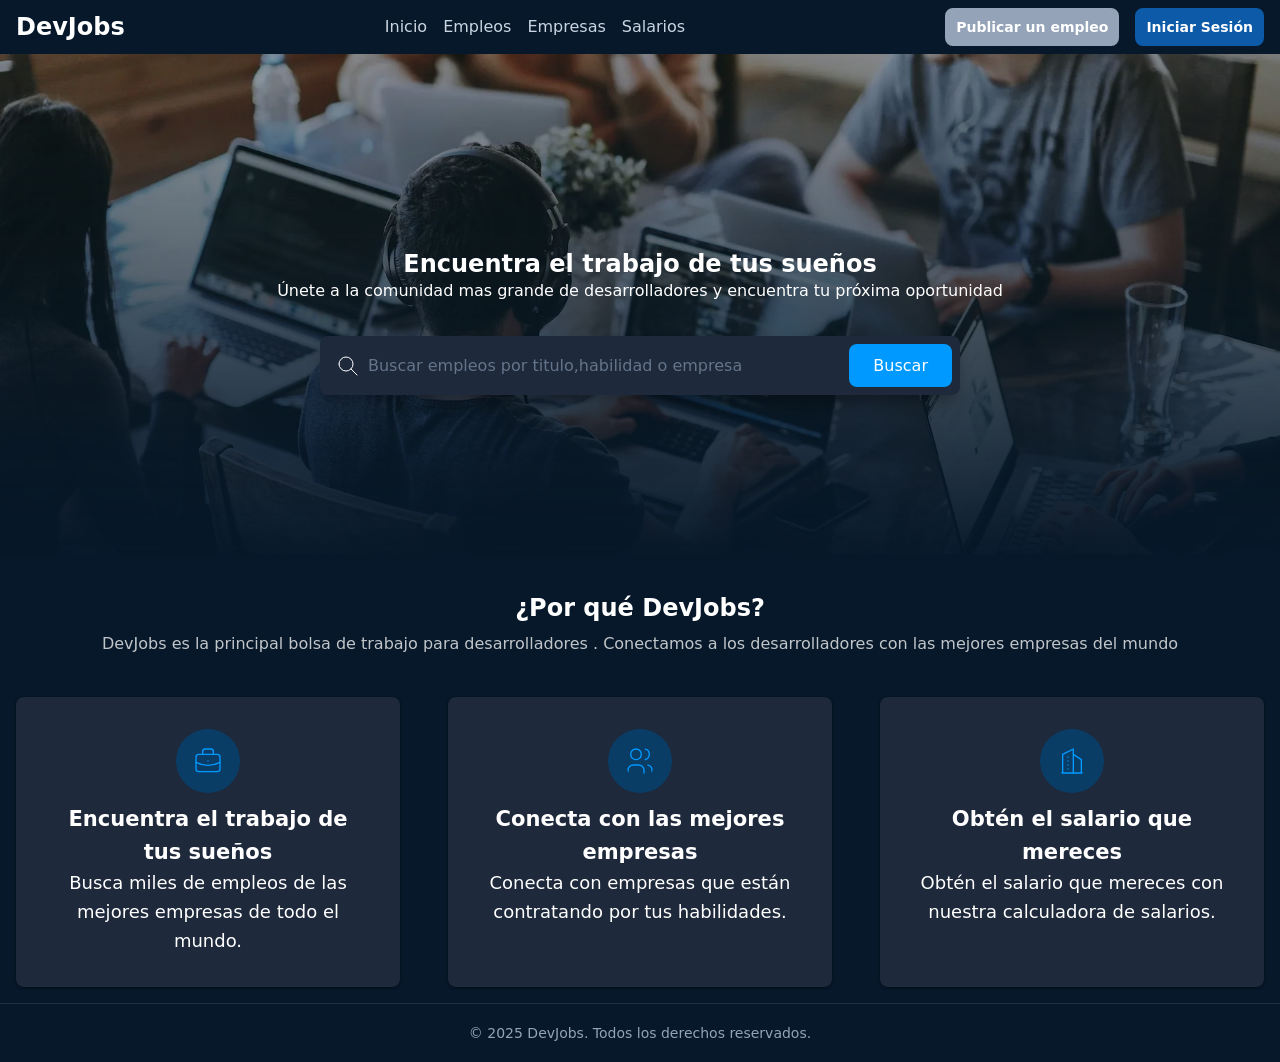
<file: html/index.html>
<!DOCTYPE html>
<html lang="en">
<head>
    <meta charset="UTF-8">
    <meta name="viewport" content="width=device-width, initial-scale=1.0">
    <title>DevJobs</title>
    <link rel="stylesheet" href="/css/style.css">
</head>
<body>
    
    <header>

        <h2>DevJobs</h2>

        <!-- Separo el h2 del nav porque en el header aparecen separado  -->

        <nav>
            <a href="/html/index.html">Inicio</a>
            <a href="/html/empleos.html">Empleos</a>
            <a href="">Empresas</a>
            <a href="">Salarios</a>
        </nav>

        <!-- Separo el nav del div porque en el header aparecen separado  -->

        <div>
            <a href="">Publicar un empleo</a>
            <a href="">Iniciar Sesión</a>
        </div>

    </header>


    <main>

        <section>
            <img src="/utiles/background.webp" alt="">
            <h1>Encuentra el trabajo de tus sueños</h1>
            <p>Únete a la comunidad mas grande de desarrolladores y encuentra tu próxima oportunidad</p>

            <!-- Hago un formulario porque estas haciendo una busqueda . Para eso lo haces de tipo 
            search -->
            <form role="search">
                <div>
                    <!-- Con el svg meto la foto de la lupa  -->
                <svg xmlns="http://www.w3.org/2000/svg" width="24" height="24" viewBox="0 0 24 24" fill="none" stroke="currentColor" stroke-width="1" stroke-linecap="round" stroke-linejoin="round" class="icon icon-tabler icons-tabler-outline icon-tabler-search">
                    <path stroke="none" d="M0 0h24v24H0z" fill="none" />
                    <path d="M3 10a7 7 0 1 0 14 0a7 7 0 1 0 -14 0" />
                    <path d="M21 21l-6 -6" />
                </svg>

                <!-- El placeholder es el texto que aparece mas claro indican que es  -->
                <input type="text" placeholder="Buscar empleos por titulo,habilidad o empresa">
                <!-- El boton lo pongo de tipo submit ya que al final es para enviar sobre que quieres
                buscar  -->
                <button type="submit">Buscar</button>
                </div>
            </form>
        </section>


        <section>
            <!-- hago un header porque es como un miniheader dentro de esta sección  -->
            <header>
                <h1>¿Por qué DevJobs?</h1>
                <p>DevJobs es la principal bolsa de trabajo para desarrolladores . Conectamos a los desarrolladores con las mejores empresas del mundo</p>
            </header>

            <!-- Pongo un article porque son 3 cajas que se repiten . Siempre que sea algo que se
             repite es recomendable poner article   -->

            <div class="cartas">
                <article>   
                <svg xmlns="http://www.w3.org/2000/svg" width="24" height="24" viewBox="0 0 24 24" fill="none" stroke="currentColor" stroke-width="1" stroke-linecap="round" stroke-linejoin="round" class="icon icon-tabler icons-tabler-outline icon-tabler-briefcase"><path stroke="none" d="M0 0h24v24H0z" fill="none" /><path d="M3 9a2 2 0 0 1 2 -2h14a2 2 0 0 1 2 2v9a2 2 0 0 1 -2 2h-14a2 2 0 0 1 -2 -2l0 -9" /><path d="M8 7v-2a2 2 0 0 1 2 -2h4a2 2 0 0 1 2 2v2" /><path d="M12 12l0 .01" /><path d="M3 13a20 20 0 0 0 18 0" /></svg>
                <h3>Encuentra el trabajo de tus sueños</h3>
                <p>Busca miles de empleos de las mejores empresas de todo el mundo.</p>
                </article>
            
                <article>
                    <svg xmlns="http://www.w3.org/2000/svg" width="24" height="24" viewBox="0 0 24 24" fill="none" stroke="currentColor" stroke-width="1" stroke-linecap="round" stroke-linejoin="round" class="icon icon-tabler icons-tabler-outline icon-tabler-users">
                    <path stroke="none" d="M0 0h24v24H0z" fill="none" />
                    <path d="M5 7a4 4 0 1 0 8 0a4 4 0 1 0 -8 0" />
                    <path d="M3 21v-2a4 4 0 0 1 4 -4h4a4 4 0 0 1 4 4v2" />
                    <path d="M16 3.13a4 4 0 0 1 0 7.75" />
                    <path d="M21 21v-2a4 4 0 0 0 -3 -3.85" />
                    </svg>
                    <h3>Conecta con las mejores empresas</h3>
                    <p>Conecta con empresas que están contratando por tus habilidades.</p>
                </article>

                <article>
                    <svg xmlns="http://www.w3.org/2000/svg" width="24" height="24" viewBox="0 0 24 24" fill="none" stroke="currentColor" stroke-width="1" stroke-linecap="round" stroke-linejoin="round" class="icon icon-tabler icons-tabler-outline icon-tabler-building-skyscraper"><path stroke="none" d="M0 0h24v24H0z" fill="none" /><path d="M3 21l18 0" /><path d="M5 21v-14l8 -4v18" /><path d="M19 21v-10l-6 -4" /><path d="M9 9l0 .01" /><path d="M9 12l0 .01" /><path d="M9 15l0 .01" /><path d="M9 18l0 .01" /></svg>
                    <h3>Obtén el salario que mereces</h3>
                    <p>Obtén el salario que mereces con nuestra calculadora de salarios.</p>
                </article>
            </div>
            
        </section>

    </main>

    <hr>

    <footer>
        <small>&copy; 2025 DevJobs. Todos los derechos reservados.</small>
    </footer>
    
</body>
</html>
</file>
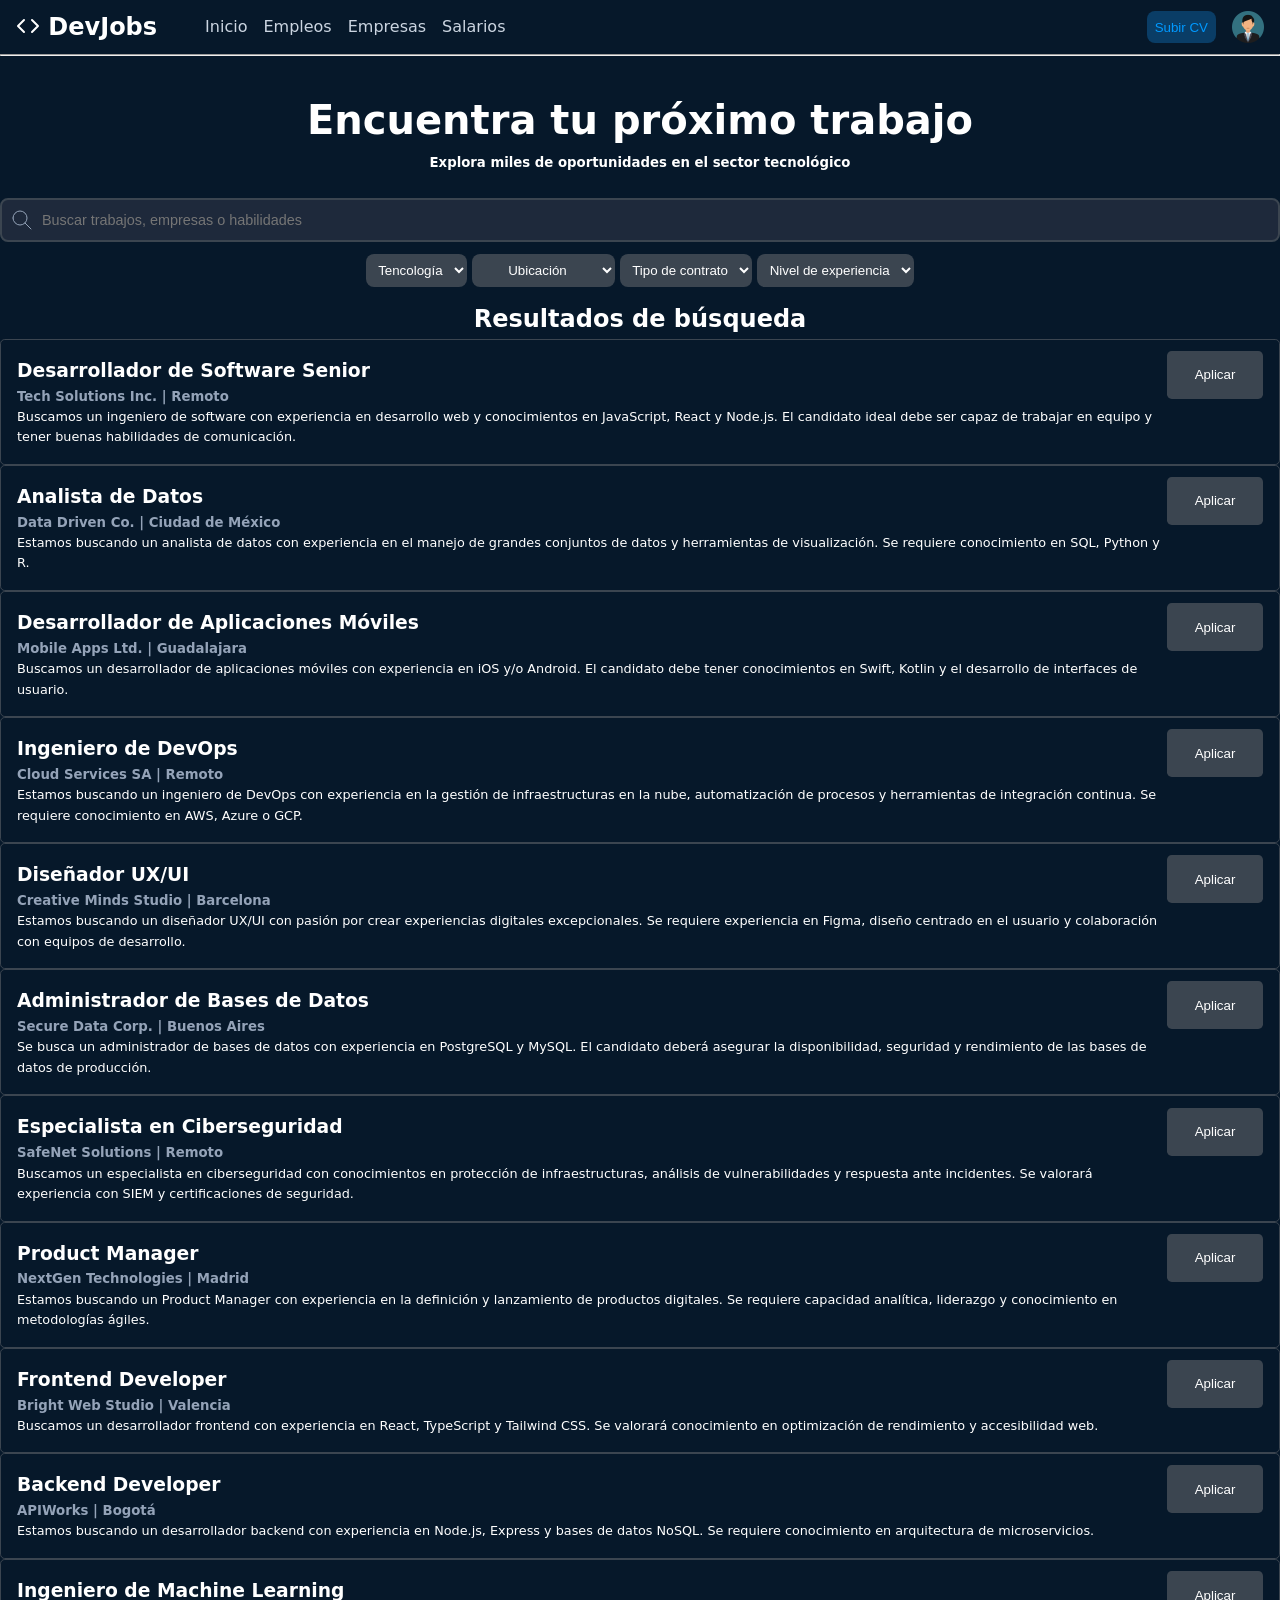
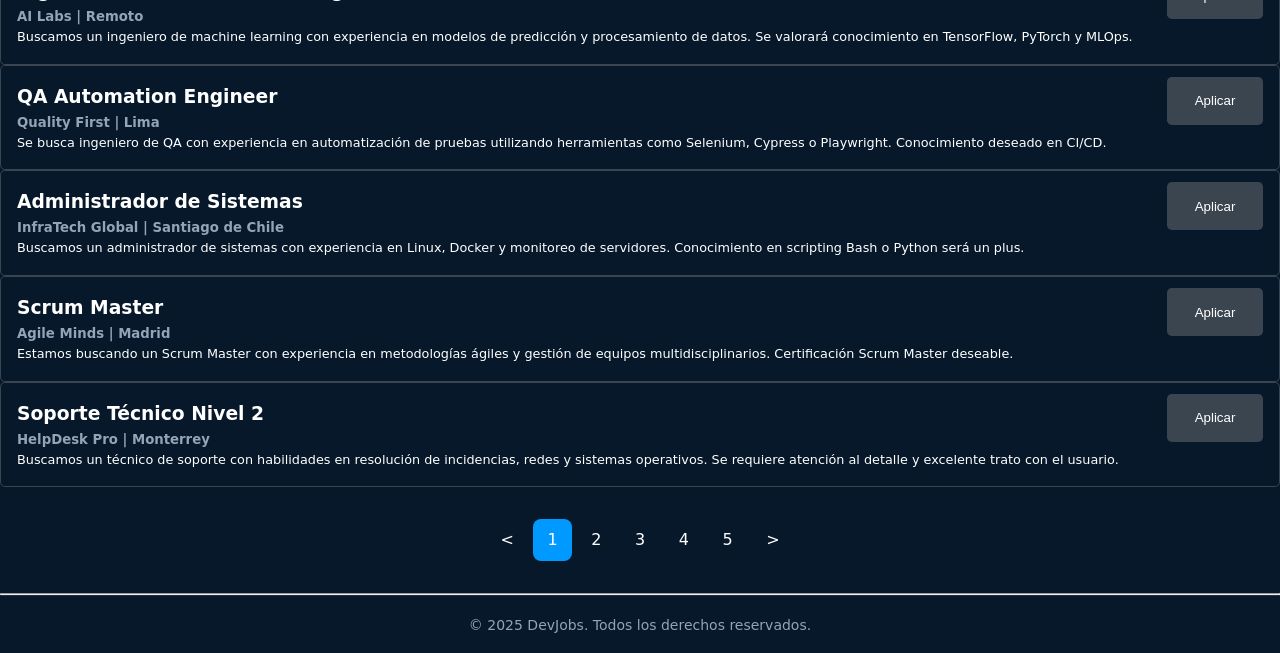
<file: html/empleos.html>
<!DOCTYPE html>
<html lang="en">
<head>
    <meta charset="UTF-8">
    <meta name="viewport" content="width=device-width, initial-scale=1.0">
    <title>Empleos</title>
    <link rel="stylesheet" href="/css/empleos.css">

    <script type="module" src="/javascript/script.js"></script>
    
</head>
<body>

    <header>

        <nav>

        <!-- Junto el nav con el h2 porque aparecen juntos  -->

        <h2>
            <svg fill="none" stroke="currentColor" stroke-linecap="round" stroke-linejoin="round" stroke-width="2"
            viewBox="0 0 24 24" xmlns="http://www.w3.org/2000/svg">
            <polyline points="16 18 22 12 16 6"></polyline>
            <polyline points="8 6 2 12 8 18"></polyline>
            </svg>
            DevJobs
        </h2>
        <div>
            <a href="/html/index.html">Inicio</a>
            <a href="/html/empleos.html">Empleos</a>
            <a href="">Empresas</a>
            <a href="">Salarios</a>
        </div>
        </nav>

        <!-- Separo el nav del div porque en el header aparecen separado  -->

        <div>
            <button>Subir CV</button>
            <img src="/utiles/usuario.png" alt="">
        </div>

    </header>

    <hr>

    <main>
        <div class="titulo">
            <h2>Encuentra tu próximo trabajo</h2>
            <h5>Explora miles de oportunidades en el sector tecnológico</h5>
        </div>  

        <section class="buscador">
        <form role="searchbox" id="form-submit">
            <div>
                <svg xmlns="http://www.w3.org/2000/svg" width="24" height="24" viewBox="0 0 24 24" fill="none" stroke="currentColor" stroke-width="1" stroke-linecap="round" stroke-linejoin="round" class="icon icon-tabler icons-tabler-outline icon-tabler-search">
                    <path stroke="none" d="M0 0h24v24H0z" fill="none" />
                    <path d="M3 10a7 7 0 1 0 14 0a7 7 0 1 0 -14 0" />
                    <path d="M21 21l-6 -6" />
                </svg>

                <input type="text" id="input-id" placeholder="Buscar trabajos, empresas o habilidades">
            </div>
        </form>

        <div class="selects">
            <label>
                <select name="Tecnology" id="tecnologys">
                    <!-- El primero como es el nombre de las opciones no le ponemos nada en value  -->
                    <option value="">Tencología</option>
                    <option value="react">React</option>
                    <option value="nodejs">Node.js</option>
                </select>
            </label>

            <label>
                <select name="location" id="location">
                    <option value="">Ubicación</option>
                    <option value="ciudad de méxico">Ciudad de México</option>
                    <option value="guadalajara">Guadalajara</option>
                    <option value="remoto">Remoto</option>
                    <option value="monterrey">Monterrey</option>
                </select>
            </label>

            <label>
                <select name="contract-type" id="contract-type">
                    <option value="">Tipo de contrato</option>
                    <option value="practicas">Practicas</option>
                    <option value="largo">Largo</option>
                </select>
            </label>

            <label>
                <select name="experience-level" id="experience-level">
                    <option value="">Nivel de experiencia</option>
                    <option value="junior">Junior</option>
                    <option value="senior">Senior.js</option>
                </select>
            </label>

        </div>
        </section>

        <h2 class="resultado">Resultados de búsqueda</h2>

        <!-- Aqui van los datos  -->
        <div class="tarjetas">

        </div>

        <section class="nav">
            <nav>
                <ul>
                    <li><a href=""><</a></li>
                    <li class="is-active"><a href="">1</a></li>
                    <li><a href="">2</a></li>
                    <li><a href="">3</a></li>
                    <li><a href="">4</a></li>
                    <li><a href="">5</a></li>
                    <li><a href="">></a></li>
                </ul>
            </nav>
        </section>


        <hr class="hr">
        <footer>
            <small>&copy; 2025 DevJobs. Todos los derechos reservados.</small>
        </footer>



    </main>


    
</body>
</html>
</file>
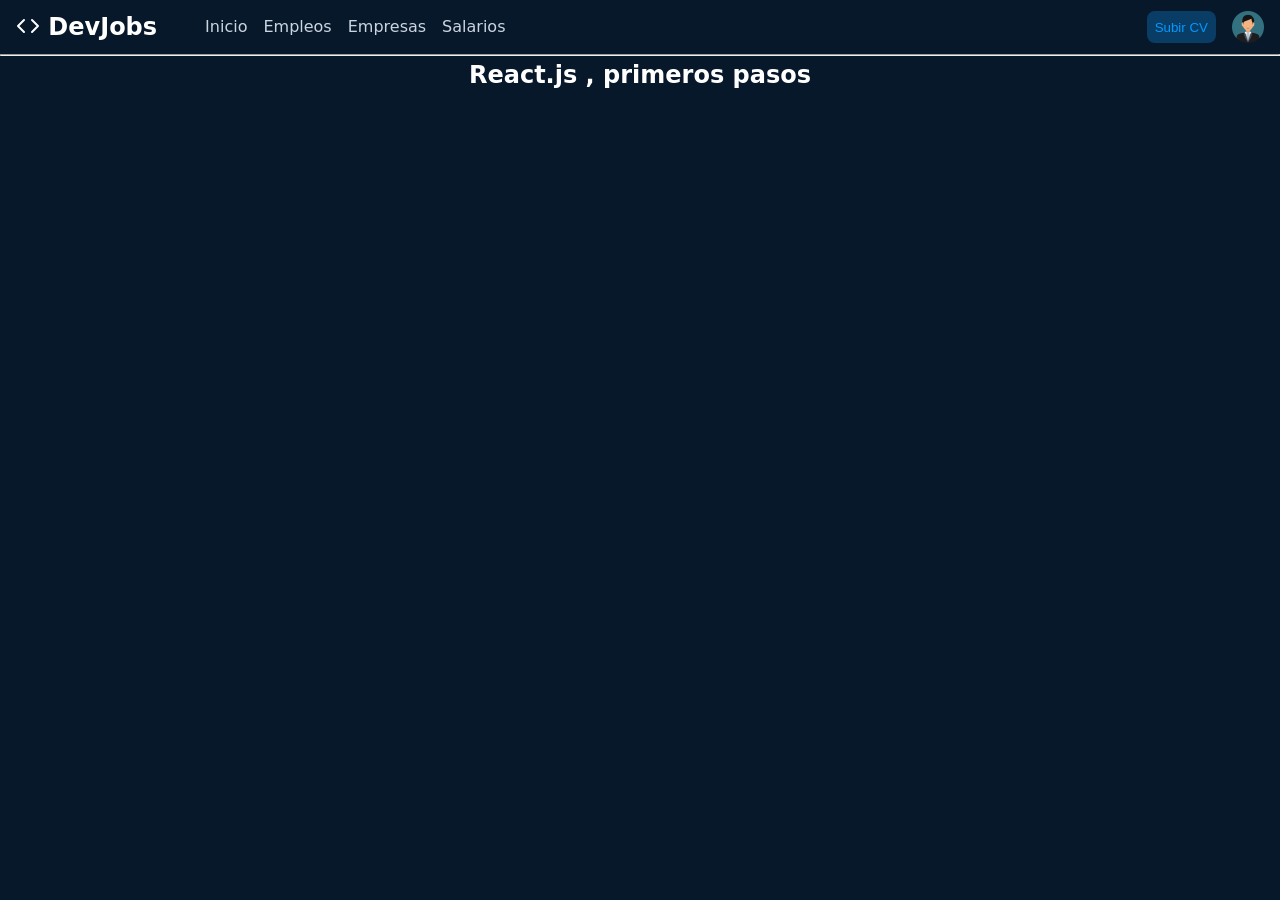
<file: html/react.html>
<!DOCTYPE html>
<html lang="en">
<head>
    <meta charset="UTF-8">
    <meta name="viewport" content="width=device-width, initial-scale=1.0">
    <title>Empleos</title>
    <link rel="stylesheet" href="/css/react.css">

    <script type="module"> 
        import React from "https://esm.sh/react?dev";
        import ReactDOM from "https://esm.sh/react-dom/client?dev";
        
        const titulo = React.createElement(
            "h1" , 
            {
                style: {color : "#09f" }
            },
            "¡Hola , React.js!"

        )

        //Con esto digo que en react-root sea donde haga las cosas
        //selecciono donde lo quiero poner en html
        const rootEl = document.getElementById("react-root")
        //creo un root en ese div que es para decir que ahi quiero esto
        const root = ReactDOM.createRoot(rootEl)
        root.render(titulo)
    </script>
    
</head>
<body>

    <header>

        <nav>

        <!-- Junto el nav con el h2 porque aparecen juntos  -->

        <h2>
            <svg fill="none" stroke="currentColor" stroke-linecap="round" stroke-linejoin="round" stroke-width="2"
            viewBox="0 0 24 24" xmlns="http://www.w3.org/2000/svg">
            <polyline points="16 18 22 12 16 6"></polyline>
            <polyline points="8 6 2 12 8 18"></polyline>
            </svg>
            DevJobs
        </h2>
        <div>
            <a href="/html/index.html">Inicio</a>
            <a href="/html/empleos.html">Empleos</a>
            <a href="">Empresas</a>
            <a href="">Salarios</a>
        </div>
        </nav>

        <!-- Separo el nav del div porque en el header aparecen separado  -->

        <div>
            <button>Subir CV</button>
            <img src="/utiles/usuario.png" alt="">
        </div>

    </header>

    <hr>

    <main>
        <section class="react">
            <h1>React.js , primeros pasos</h1>
        </section>

        <!-- Le puedo poner el nombre que quiera  -->
        <div id="react-root"></div>
        
    </main>


    
</body>
</html>
</file>
<file: css/style.css>
/*Con "*" digo que a todos los elementos de la pagina le hago eso */
* {
    /*Esto es para hacer el reset*/
  margin: 0;
  padding: 0;
  /*El border box es para que el borde no sume . Es decir si la caja tiene 10px y quieres que con 
  el borde ocupe 10px pues le pones border box porque si tu a esos 10px le pones un borde de 
  5px entonces la caja y el borde serian 15px , sin embargo tu querias que solo fueran 10px todo*/
  box-sizing: border-box;
}

/*En root creo variables para todo el css*/
:root{
    --primary: #3b4550;
    --primary-dark: #0a3d66;
    --primary-hover: #0d5ba8;
    --primary-light: #09f;
    --background: #06182a;
    --text-primary: #ffffff;
    --text-secondary: #cbd5e1;
    --text-muted: #94a3b8;
    /*Para poner opacidad se hace con el rgba y le pones al final el 0.1 o lo que sea
    , ese 0.1 es 10% de opacidad*/
    --border: rgba(255, 255, 255, 0.1); 
    --card-bg: #1e293b;
    /*30% de opacidad*/
    --shadow: rgba(0, 0, 0, 0.3);
    --input-bg: #1e293b;
    --hsla-example: hsla(210, 100%, 56%, 1);
}

body{

    /*Con esto digo que todo el body tiene estos parametros por defecto aunque yo luego puedo 
    cambiarlo fuera del body*/

    /*Recomendable poner la del sistema */
    font-family: system-ui;
    background-color: var(--background); /*Con var(--background) digo que el color es la 
    variable que hemos definido arriba*/
    color: var(--text-primary); /*Color del texto*/
    /*Siempre usar este min-height para que la pagina siempre use toda la pantalla y no se quede
    zonas en blanco . 100vh es que use el 100% del viewport en el height*/
    min-height: 100vh;
    display: flex;
    flex-direction: column;
    /*El line-height es el espacio entre lineas . Con 1 estarian normal y cuanto mas le pongas
    mas separacion entre lineas habrá*/
    line-height: 1.6;

}


/*Con font-face lo que se hace es meter una fuente de internet*/
@font-face {
    /*Con esto digo , creo una funete nueva que se llama Inter Variable cuyo font-style sea normal
    etc y luego con el src pongo el enlace a donde copio esa fuente de internet*/
    font-family: 'Inter Variable'; /*Este nombre se lo pongo yo*/
    font-style: normal;
    font-display: swap;
    font-weight: 100 900;
    src: url(https://cdn.jsdelivr.net/fontsource/fonts/inter:vf@latest/latin-wght-normal.woff2) format('woff2-variations');
    unicode-range: U+0000-00FF,U+0131,U+0152-0153,U+02BB-02BC,U+02C6,U+02DA,U+02DC,U+0304,U+0308,U+0329,U+2000-206F,U+20AC,U+2122,U+2191,U+2193,U+2212,U+2215,U+FEFF,U+FFFD;
}

h1 {
  font-size: 1.5rem;
  line-height: 1.2;
  text-wrap: balance;
  display: flex;
  align-items: center;
  gap: 0.5rem;

  svg {
    width: 2rem;
    height: 2rem;
    color: var(--primary-light);
  }
}

/*Cojer los parrafos que esten justo despues de un h1*/
h1 + p {

    /*El text-wrap lo que hace esque te reparte de forma equilibrada el texto entre varias lineas.
    Por ejemplo , sin text-wrap = hola me llamo javier  
                                  Guerrero
                                  
                 con text-wrap = hola me llamo 
                                 javier Guerrero*/

    text-wrap: balance;
    /*El margen con lo de abajo*/
    margin-bottom: 2rem
}

/*Header*/

header{
    background-color: var(--background);
    display: flex;
    /*Primer valor arriba y abajo y segundo valor derecha e izquierda*/
    padding: .5rem 1rem;
    justify-content: space-between;
    /*En el horizontal los alineo en el centro*/
    align-items: center;
    gap: 2rem;

}

/*No pongo el nav dentro del header porque hay otro nav en otro lado y asi hago que se aplique
a los dos y no solo al del header*/
nav{
    display: flex;
    align-items: center;
    gap: 1rem;
    
    /*Los a de dentro del nav*/
    a{
        text-decoration: none;
        /*Si no pongo el color dentro del a no funciona*/
        color: var(--text-secondary);
        /*El font-weight es para hacer mas grande la letra*/
        font-weight: 500;
        /*El transition lo que hace esque por ejemplo a la propiedad color le pones 0,2segundos para 
        que el cambio entre el normal y hover sea de 0,2segundos para suavizarlo un poco y que no sea
        tan directo*/
        transition: color 0.2s;
      
        /*El focus en teoria es cuando escribes en un input , aqui no se ve y no tiene mucho sentido*/
        &:hover, &:focus {
            color: var(--primary);
            /*El outline es para quitar una linea exterior que es parecido al border . Se hace esto 
            porque al hacer focus se suele activar el outline */
            outline: none;
    }
    }
}

header div{
    display: flex;
    /*Para dar espacio entre los dos div*/
    gap: 1rem;
}

header div a{
    text-decoration: none;
    color: var(--text-primary);
    border-radius: 0.5rem;
    /*Arriba y abajo , izquierda y derecha*/
    padding: 0.3rem 0.5rem;
    display: inline-block;
    font-size: 0.875rem;
    font-weight: 700;
    border: 0.2rem solid var(--text-muted);
    background-color: var(--text-muted);

    /*Para coger el ultimo div*/
    &:last-child{
        border: 0.2rem solid var(--primary-hover);
        background-color: var(--primary-hover);
    }
}

/*Cojo el primer section que sea hijo del main (es decir que el section sea el primer section dentro
del main) y luego ese section que sea el primer section */

/*Se pone el mayor para que sea si o si el primer section solo*/
main > section:nth-child(1) {
    height: 500px;
    text-align: center;
    display: flex;
    flex-direction: column;
    justify-content: center;
    align-items: center;

    h1 {
    padding-top: 36px;
    }

    /*Coje la primera imagen del section*/
    & > img {
        /*Pongo el positioin absolute para que quede por debajo */
        position: absolute;
        width: 100%;
        height: 100%;
        /*El object-fit : cover lo que hace esque la imagen ocupe todo el espacio que le he dado*/
        object-fit: cover;
        /*Con el z-index -1 directamente digo la imagen se ponga por debajo y no tengo que decir por
        ejemplo imagen tiene z-index = 1 y lo demas z-index = 2*/
        z-index: -1;
        left: 0;
        right: 0;
        /*Esto hace un degradado de arriba a abajo donde al principio le haces un 5% de un color
        ,es decir que la mascara no tapa casi la imagen y despues le aplicas un 80% de otro color para 
        que la imagen casi no se vea*/
        mask-image: linear-gradient(to bottom, rgba(16, 25, 34, 1) 5%, rgba(16, 25, 34, 0) 80%);
  }
}

form{
    /*Pongo el maximo que es mas o menos lo que quiero*/
    max-width: 42rem;
    /*Con esto digo que ocupe el 100% del espacio que es el 42rem*/
    width: 100%;
    margin: 0 auto;
    padding-inline: 1rem;
}

form svg{
    margin-left: 0.5rem;
}

form > div{
    background-color: var(--input-bg);
    border-radius: 0.5rem;
    padding: 0.5rem;
    display: flex;
    align-items: center;
    justify-content: center;
    box-shadow: 0 10px 15px -3px var(--shadow);
}

/*Esto es para coger el input dentro de un form y que el input sea el que tenga type = "text"*/
form input[type="text"]{
    /**/
    /*Con el flex 1 hace que el input se estire lo maximo posible */
    flex: 1;
    /*Para que el fondo se vea transparente*/
    background: transparent;
    /*Con el border = none y el outline = none quito lo que se pone al escribir*/
    border: none;
    outline: none;
    color: var(--text-primary);
    padding: 0.75rem 0.5rem;
    font-size: 1rem;
    font-family: inherit;
}

form input[type="text"]::placeholder {
  color: #64748b;
}

button{
    background-color: var(--primary-light);
    border: none;
    border-radius: 0.5rem;
    padding: 0.75rem 1.5rem;
    color: var(--text-primary);
    font-weight: 400;
    /*Para que cuando pase por encima se ponga como el cursor para pulsar*/
    cursor: pointer;
    transition: all 0.2s;
    font-family: inherit;
    font-size: 1rem;
    white-space: nowrap;

    &:hover, /* Cuando el ratón está encima */
    &:focus { /* Cuando hago foco en el raton */
        /*Cambio el fondo*/
        background-color: var(--primary-hover);
        /*Le pongo un outline que es parecido al borde de color blanco*/
        outline: 2px solid white;
        /*Lo que hace el offset esque cuando pasas el raton por encima el outline se aumenta 2px 
        y ademas se hace como unos segundos despues y parece una animacion */ 
        outline-offset: 2px;
    }

    /*El active es cuando pulsas */
    &:active { 
        /*esto lo que hace esque reduce un 10% el tamaño del boton*/ 
        transform: scale(0.90)
    }

    /*Cuando el boton esta disabled le quitas opacidad poniendole 50% y le quitas lo de cursor pointer
    para que cuando pases por encima no aparezca para pulsar el boton*/
    &:disabled {
        opacity: .5;
        pointer-events: none;
    }

    
}

main > section:nth-child(2) {
    padding-inline: 1rem;
    background-color: var(--background);
    padding-top: 2rem;

    & > header {
    gap: 0.5rem;
    flex-direction: column;

    h2 {
      margin-bottom: 0;
    }

    p {
      opacity: .75;
      text-align: center;
    }
  }
}

hr{
    /*Lo pongo casi transparente*/
    border: 0;
}

article{
    text-align: center;
    color: var(--text-primary);
    font-size: 1.125rem;
    background-color: var(--card-bg);
    padding: 2rem;
    margin-bottom: 16px;
    border-radius: 0.5rem;
    /*Para la sombra que se ve alrededor*/
    /*El primer px es hacia los lados , el segundo arriba y abajo y el tercero es cuanto difuminado quiero*/
    box-shadow: 0px 1px 3px 0px rgba(0, 0, 0, 0.5);

    svg{
        width: 4rem;
        height: 4rem;
        background-color: var(--primary-dark);
        color: var(--primary-light);
        border-radius: 100%;
        /*Se hace mas pequeño el svg cuanto mas grande hago el padding porque al tener border box se hace
        mas grande el circulo pero hay menos espacio para el svg*/
        padding: 16px;
        
    }
    
}

.cartas{
    display: grid;
    /*Basicamente lo que digo esque se vaya ajustando pero que minimo tenga o 280px o 1fr para 
    que se ajuste a meter una cartas mas*/
    grid-template-columns: repeat(auto-fit, minmax(280px, 1fr));
    gap: 3rem;
}


footer{
    text-align: center;
    color: var(--text-muted);
    border-top: 1px solid var(--border);
    padding: 16px;

    small {
    color: var(--text-muted);
    font-size: 0.875rem;
    }
}
</file>
<file: css/empleos.css>
* {
    /*Esto es para hacer el reset*/
  margin: 0;
  padding: 0;
  /*El border box es para que el borde no sume . Es decir si la caja tiene 10px y quieres que con 
  el borde ocupe 10px pues le pones border box porque si tu a esos 10px le pones un borde de 
  5px entonces la caja y el borde serian 15px , sin embargo tu querias que solo fueran 10px todo*/
  box-sizing: border-box;
}

/*En root creo variables para todo el css*/
:root{
    --primary: #3b4550;
    --primary-dark: #0a3d66;
    --primary-hover: #0d5ba8;
    --primary-light: #09f;
    --background: #06182a;
    --text-primary: #ffffff;
    --text-secondary: #cbd5e1;
    --text-muted: #94a3b8;
    /*Para poner opacidad se hace con el rgba y le pones al final el 0.1 o lo que sea
    , ese 0.1 es 10% de opacidad*/
    --border: rgba(255, 255, 255, 0.1); 
    --card-bg: #1e293b;
    /*30% de opacidad*/
    --shadow: rgba(0, 0, 0, 0.3);
    --input-bg: #1e293b;
    --hsla-example: hsla(210, 100%, 56%, 1);
}

body{

    /*Con esto digo que todo el body tiene estos parametros por defecto aunque yo luego puedo 
    cambiarlo fuera del body*/

    /*Recomendable poner la del sistema */
    font-family: system-ui;
    background-color: var(--background); /*Con var(--background) digo que el color es la 
    variable que hemos definido arriba*/
    color: var(--text-primary); /*Color del texto*/
    /*Siempre usar este min-height para que la pagina siempre use toda la pantalla y no se quede
    zonas en blanco . 100vh es que use el 100% del viewport en el height*/
    min-height: 100vh;
    display: flex;
    flex-direction: column;
    /*El line-height es el espacio entre lineas . Con 1 estarian normal y cuanto mas le pongas
    mas separacion entre lineas habrá*/
    line-height: 1.6;

}

/*Con font-face lo que se hace es meter una fuente de internet*/
@font-face {
    /*Con esto digo , creo una funete nueva que se llama Inter Variable cuyo font-style sea normal
    etc y luego con el src pongo el enlace a donde copio esa fuente de internet*/
    font-family: 'Inter Variable'; /*Este nombre se lo pongo yo*/
    font-style: normal;
    font-display: swap;
    font-weight: 100 900;
    src: url(https://cdn.jsdelivr.net/fontsource/fonts/inter:vf@latest/latin-wght-normal.woff2) format('woff2-variations');
    unicode-range: U+0000-00FF,U+0131,U+0152-0153,U+02BB-02BC,U+02C6,U+02DA,U+02DC,U+0304,U+0308,U+0329,U+2000-206F,U+20AC,U+2122,U+2191,U+2193,U+2212,U+2215,U+FEFF,U+FFFD;
}

header{
    background-color: var(--background);
    display: flex;
    /*Primer valor arriba y abajo y segundo valor derecha e izquierda*/
    padding: .5rem 1rem;
    justify-content: space-between;
    /*En el horizontal los alineo en el centro*/
    align-items: center;
    gap: 2rem;

    svg{
        width: 1.5rem;
        height: 1.5rem;
        /*Pongo el top para bajar un poco el svg , y necesito poner el realtive porque si no no funciona*/
        position: relative;
        top: 0.2rem;
    }

}

/*No pongo el nav dentro del header porque hay otro nav en otro lado y asi hago que se aplique
a los dos y no solo al del header*/
nav{
    display: flex;
    align-items: center;
    gap: 1rem;
    
    /*Los a de dentro del nav*/
    a{
        text-decoration: none;
        /*Si no pongo el color dentro del a no funciona*/
        color: var(--text-secondary);
        /*El font-weight es para hacer mas grande la letra*/
        font-weight: 500;
        /*El transition lo que hace esque por ejemplo a la propiedad color le pones 0,2segundos para 
        que el cambio entre el normal y hover sea de 0,2segundos para suavizarlo un poco y que no sea
        tan directo*/
        transition: color 0.2s;
      
        /*El focus en teoria es cuando escribes en un input , aqui no se ve y no tiene mucho sentido*/
        &:hover, &:focus {
            color: var(--primary);
            /*El outline es para quitar una linea exterior que es parecido al border . Se hace esto 
            porque al hacer focus se suele activar el outline */
            outline: none;
    }
    }
}

nav div{
    margin-left: 2rem;
}

header div{
    display: flex;
    /*Para dar espacio entre los dos div*/
    gap: 1rem;

}

header div button{
    border: none;
    border-radius: 0.5rem;
    padding: 0.5rem;
    background-color: var(--primary-dark);
    color: var(--primary-light);
    cursor: pointer;

    &:hover,&:focus{
        background-color: var(--primary-hover);
    }
}


header img{
    width: 2rem;
    height: 2rem;
}

.titulo{
    text-align: center;
    position: relative;
    margin-top: 2rem;
}
.titulo h2{
    font-size: 2.5rem;
}


form{
    max-width: 80rem;
    width: 100%;
    /*El margin 0 auto es para que se centre aunque sea flex*/
    margin: 0 auto;
}

form div{
    gap: 0.5rem;
    display: flex;
    text-align: center;
    margin-top: 1.5rem;
    justify-content: center;
    border: 0.15rem solid var(--primary);
    border-radius: 0.5rem;
    padding: 0.5rem;
    background-color: var(--input-bg);

    input{
        flex: 1;
        background-color: transparent;
        outline: none;
        border: none;
        font-size: 0.9rem;
        color: var(--text-muted);
        color: var(--text-primary);
    }

    svg{
        color: var(--text-muted);
    }
}

.resultado{
    margin-top: 0.8rem;
    text-align: center;
    
}

.selects{
    gap: 2rem;
    text-align: center;
}


label select{
    background-color: var(--primary);
    border: none;
    border-radius: 0.5rem;
    padding: 0.5rem;
    color: var(--text-primary);
    margin-top: 0.8rem;
    text-align: center;

    &:hover , &:focus{
        background-color: var(--text-muted);
        outline: none;
    }
}

.tarjetas{
    display: flex;
    flex-direction: column;
    justify-content: center;
    align-items: center;
    max-width: 80rem;
    width: 100%;
    /*El margin 0 auto es para que se centre aunque sea flex*/
    margin: 0 auto;
}

.tarjetas article{
    display: flex;
    /*Pongo aqui el witdh 100% para que asi todas ocupen los 80rem de max width*/
    width: 100%;
    border: 0.1rem solid var(--primary);
    border-radius: 0.3rem;
    padding: 1rem;
    flex-direction: row;
    /*Para que los botones esten a la derecha*/
    justify-content: space-between;

    div h5{
        color: var(--text-muted)
    };

    div p{
        font-size: 0.8rem;
    }
}

.tarjetas button{
    background-color: var(--primary);
    border: none;
    border-radius: 0.3rem;
    max-width: 6rem;
    width: 100%;
    height: 3rem;
    position: relative;
    top: -0.3rem;
    color: var(--text-primary);
    cursor: pointer;
    transition: all 0.2s;

    &:hover, &:focus{
        background-color: var(--primary-hover);
        outline: 2px solid var(--text-primary);
        outline-offset: 2px;
    }

    &.is-applied{
        background-color: #4caf50;
        pointer-events: none;
        opacity: 0.6;
    }
}

.nav{
    margin-top: 2rem;
}

.nav ul{
    display: flex;
    list-style: none;
    justify-content: center;
    align-items: center;
    gap: 0.3rem;
    margin: 0 auto;
}

.nav ul li{

    cursor: pointer;
    padding: 0.5rem 0.9rem;
    border: none;
    border-radius: 0.5rem;

    &&:hover{
        background-color: var(--text-muted);
    }

     &.is-active{
        pointer-events: none;
        background-color: var(--primary-light);
    }

    a{
        color: var(--text-primary);

    }
}


.hr{
    margin-top: 2rem;
}


footer{
    text-align: center;
    color: var(--text-muted);
    border-top: 1px solid var(--border);
    padding: 16px;

    small {
    color: var(--text-muted);
    font-size: 0.875rem;
    }
}
</file>
<file: css/react.css>
* {
    /*Esto es para hacer el reset*/
  margin: 0;
  padding: 0;
  /*El border box es para que el borde no sume . Es decir si la caja tiene 10px y quieres que con 
  el borde ocupe 10px pues le pones border box porque si tu a esos 10px le pones un borde de 
  5px entonces la caja y el borde serian 15px , sin embargo tu querias que solo fueran 10px todo*/
  box-sizing: border-box;
}

/*En root creo variables para todo el css*/
:root{
    --primary: #3b4550;
    --primary-dark: #0a3d66;
    --primary-hover: #0d5ba8;
    --primary-light: #09f;
    --background: #06182a;
    --text-primary: #ffffff;
    --text-secondary: #cbd5e1;
    --text-muted: #94a3b8;
    /*Para poner opacidad se hace con el rgba y le pones al final el 0.1 o lo que sea
    , ese 0.1 es 10% de opacidad*/
    --border: rgba(255, 255, 255, 0.1); 
    --card-bg: #1e293b;
    /*30% de opacidad*/
    --shadow: rgba(0, 0, 0, 0.3);
    --input-bg: #1e293b;
    --hsla-example: hsla(210, 100%, 56%, 1);
}

body{

    /*Con esto digo que todo el body tiene estos parametros por defecto aunque yo luego puedo 
    cambiarlo fuera del body*/

    /*Recomendable poner la del sistema */
    font-family: system-ui;
    background-color: var(--background); /*Con var(--background) digo que el color es la 
    variable que hemos definido arriba*/
    color: var(--text-primary); /*Color del texto*/
    /*Siempre usar este min-height para que la pagina siempre use toda la pantalla y no se quede
    zonas en blanco . 100vh es que use el 100% del viewport en el height*/
    min-height: 100vh;
    display: flex;
    flex-direction: column;
    /*El line-height es el espacio entre lineas . Con 1 estarian normal y cuanto mas le pongas
    mas separacion entre lineas habrá*/
    line-height: 1.6;

}

/*Con font-face lo que se hace es meter una fuente de internet*/
@font-face {
    /*Con esto digo , creo una funete nueva que se llama Inter Variable cuyo font-style sea normal
    etc y luego con el src pongo el enlace a donde copio esa fuente de internet*/
    font-family: 'Inter Variable'; /*Este nombre se lo pongo yo*/
    font-style: normal;
    font-display: swap;
    font-weight: 100 900;
    src: url(https://cdn.jsdelivr.net/fontsource/fonts/inter:vf@latest/latin-wght-normal.woff2) format('woff2-variations');
    unicode-range: U+0000-00FF,U+0131,U+0152-0153,U+02BB-02BC,U+02C6,U+02DA,U+02DC,U+0304,U+0308,U+0329,U+2000-206F,U+20AC,U+2122,U+2191,U+2193,U+2212,U+2215,U+FEFF,U+FFFD;
}

header{
    background-color: var(--background);
    display: flex;
    /*Primer valor arriba y abajo y segundo valor derecha e izquierda*/
    padding: .5rem 1rem;
    justify-content: space-between;
    /*En el horizontal los alineo en el centro*/
    align-items: center;
    gap: 2rem;

    svg{
        width: 1.5rem;
        height: 1.5rem;
        /*Pongo el top para bajar un poco el svg , y necesito poner el realtive porque si no no funciona*/
        position: relative;
        top: 0.2rem;
    }

}

/*No pongo el nav dentro del header porque hay otro nav en otro lado y asi hago que se aplique
a los dos y no solo al del header*/
nav{
    display: flex;
    align-items: center;
    gap: 1rem;
    
    /*Los a de dentro del nav*/
    a{
        text-decoration: none;
        /*Si no pongo el color dentro del a no funciona*/
        color: var(--text-secondary);
        /*El font-weight es para hacer mas grande la letra*/
        font-weight: 500;
        /*El transition lo que hace esque por ejemplo a la propiedad color le pones 0,2segundos para 
        que el cambio entre el normal y hover sea de 0,2segundos para suavizarlo un poco y que no sea
        tan directo*/
        transition: color 0.2s;
      
        /*El focus en teoria es cuando escribes en un input , aqui no se ve y no tiene mucho sentido*/
        &:hover, &:focus {
            color: var(--primary);
            /*El outline es para quitar una linea exterior que es parecido al border . Se hace esto 
            porque al hacer focus se suele activar el outline */
            outline: none;
    }
    }
}

nav div{
    margin-left: 2rem;
}

header div{
    display: flex;
    /*Para dar espacio entre los dos div*/
    gap: 1rem;

}

header div button{
    border: none;
    border-radius: 0.5rem;
    padding: 0.5rem;
    background-color: var(--primary-dark);
    color: var(--primary-light);
    cursor: pointer;

    &:hover,&:focus{
        background-color: var(--primary-hover);
    }
}


header img{
    width: 2rem;
    height: 2rem;
}


.react{
    text-align: center;
}
</file>
